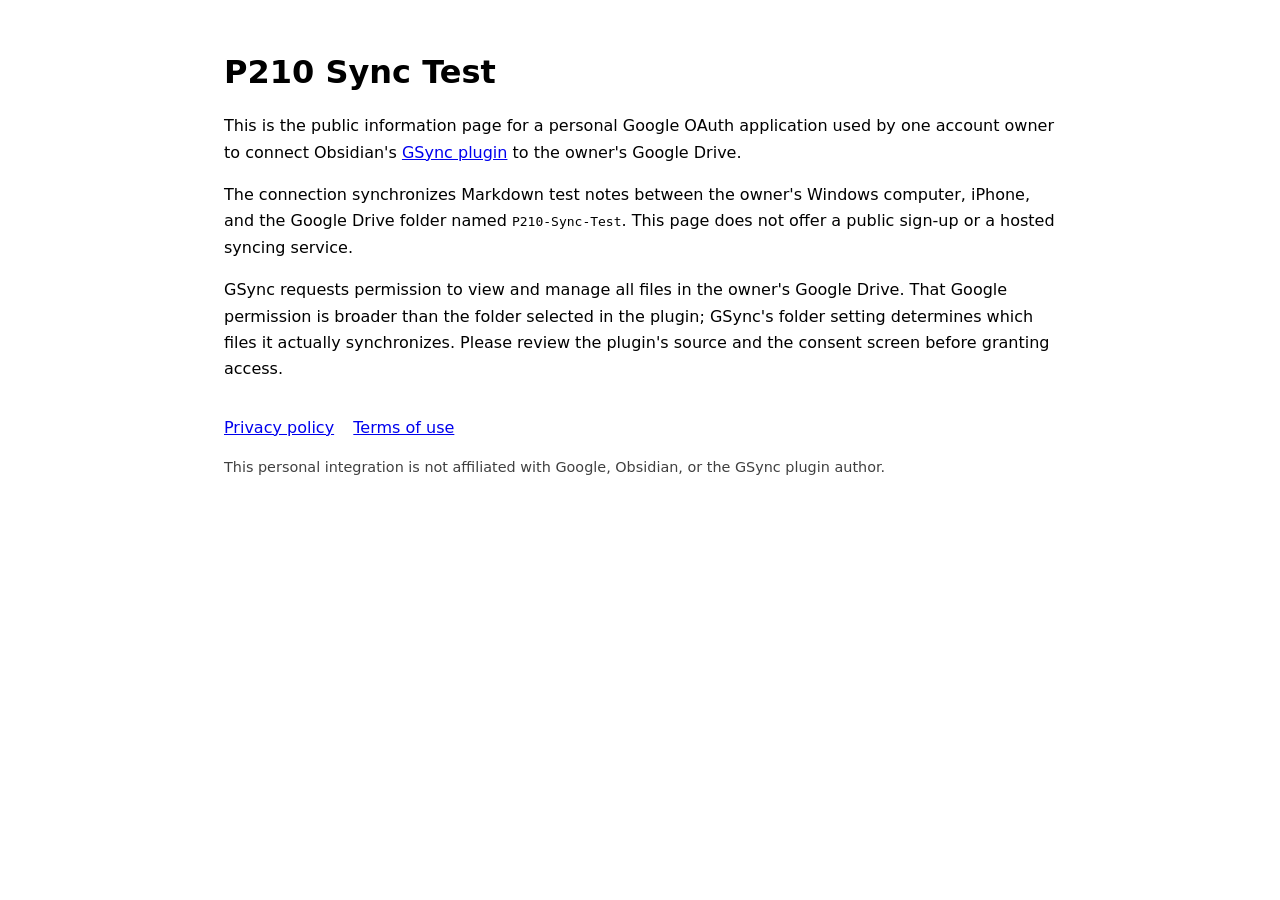
<file: index.html>
<!doctype html>
<html lang="en">
<head>
  <meta charset="utf-8">
  <meta name="viewport" content="width=device-width, initial-scale=1">
  <title>P210 Sync Test</title>
  <link rel="stylesheet" href="style.css">
</head>
<body>
  <main>
    <h1>P210 Sync Test</h1>
    <p>This is the public information page for a personal Google OAuth application used by one account owner to connect Obsidian's <a href="https://github.com/dg0988/ObsidianGSync">GSync plugin</a> to the owner's Google Drive.</p>
    <p>The connection synchronizes Markdown test notes between the owner's Windows computer, iPhone, and the Google Drive folder named <code>P210-Sync-Test</code>. This page does not offer a public sign-up or a hosted syncing service.</p>
    <p>GSync requests permission to view and manage all files in the owner's Google Drive. That Google permission is broader than the folder selected in the plugin; GSync's folder setting determines which files it actually synchronizes. Please review the plugin's source and the consent screen before granting access.</p>
    <nav aria-label="Site information">
      <a href="privacy.html">Privacy policy</a>
      <a href="terms.html">Terms of use</a>
    </nav>
    <p class="small">This personal integration is not affiliated with Google, Obsidian, or the GSync plugin author.</p>
  </main>
</body>
</html>
</file>
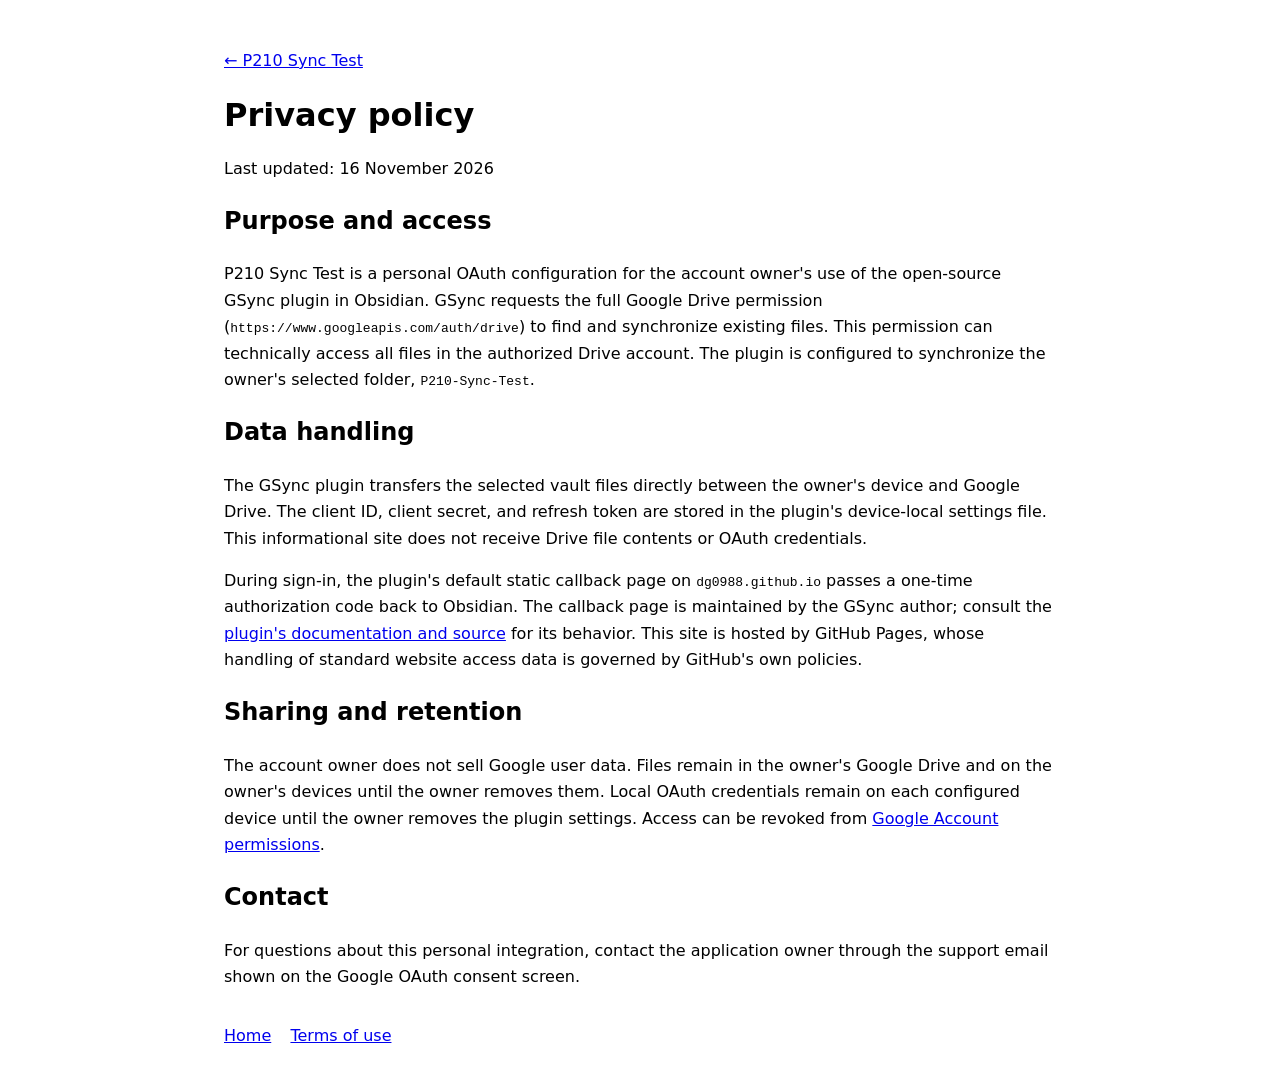
<file: privacy.html>
<!doctype html>
<html lang="en">
<head>
  <meta charset="utf-8">
  <meta name="viewport" content="width=device-width, initial-scale=1">
  <title>Privacy policy | P210 Sync Test</title>
  <link rel="stylesheet" href="style.css">
</head>
<body>
  <main>
    <p><a href="index.html">← P210 Sync Test</a></p>
    <h1>Privacy policy</h1>
    <p>Last updated: 16 November 2026</p>
    <h2>Purpose and access</h2>
    <p>P210 Sync Test is a personal OAuth configuration for the account owner's use of the open-source GSync plugin in Obsidian. GSync requests the full Google Drive permission (<code>https://www.googleapis.com/auth/drive</code>) to find and synchronize existing files. This permission can technically access all files in the authorized Drive account. The plugin is configured to synchronize the owner's selected folder, <code>P210-Sync-Test</code>.</p>
    <h2>Data handling</h2>
    <p>The GSync plugin transfers the selected vault files directly between the owner's device and Google Drive. The client ID, client secret, and refresh token are stored in the plugin's device-local settings file. This informational site does not receive Drive file contents or OAuth credentials.</p>
    <p>During sign-in, the plugin's default static callback page on <code>dg0988.github.io</code> passes a one-time authorization code back to Obsidian. The callback page is maintained by the GSync author; consult the <a href="https://github.com/dg0988/ObsidianGSync">plugin's documentation and source</a> for its behavior. This site is hosted by GitHub Pages, whose handling of standard website access data is governed by GitHub's own policies.</p>
    <h2>Sharing and retention</h2>
    <p>The account owner does not sell Google user data. Files remain in the owner's Google Drive and on the owner's devices until the owner removes them. Local OAuth credentials remain on each configured device until the owner removes the plugin settings. Access can be revoked from <a href="https://myaccount.google.com/permissions">Google Account permissions</a>.</p>
    <h2>Contact</h2>
    <p>For questions about this personal integration, contact the application owner through the support email shown on the Google OAuth consent screen.</p>
    <nav aria-label="Site information"><a href="index.html">Home</a><a href="terms.html">Terms of use</a></nav>
  </main>
</body>
</html>
</file>
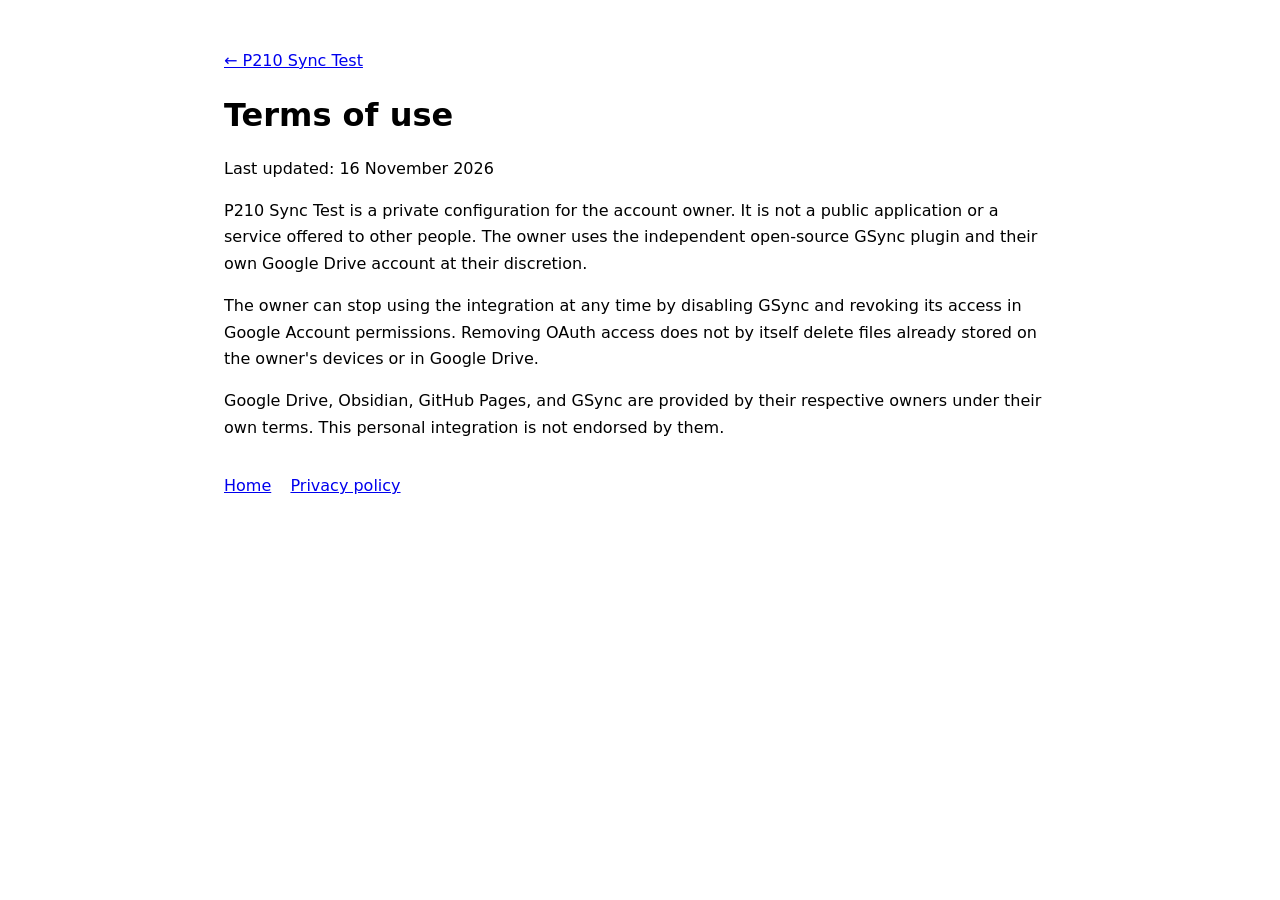
<file: terms.html>
<!doctype html>
<html lang="en">
<head>
  <meta charset="utf-8">
  <meta name="viewport" content="width=device-width, initial-scale=1">
  <title>Terms of use | P210 Sync Test</title>
  <link rel="stylesheet" href="style.css">
</head>
<body>
  <main>
    <p><a href="index.html">← P210 Sync Test</a></p>
    <h1>Terms of use</h1>
    <p>Last updated: 16 November 2026</p>
    <p>P210 Sync Test is a private configuration for the account owner. It is not a public application or a service offered to other people. The owner uses the independent open-source GSync plugin and their own Google Drive account at their discretion.</p>
    <p>The owner can stop using the integration at any time by disabling GSync and revoking its access in Google Account permissions. Removing OAuth access does not by itself delete files already stored on the owner's devices or in Google Drive.</p>
    <p>Google Drive, Obsidian, GitHub Pages, and GSync are provided by their respective owners under their own terms. This personal integration is not endorsed by them.</p>
    <nav aria-label="Site information"><a href="index.html">Home</a><a href="privacy.html">Privacy policy</a></nav>
  </main>
</body>
</html>
</file>
<file: style.css>
:root { color-scheme: light dark; font-family: system-ui, -apple-system, "Segoe UI", sans-serif; line-height: 1.65; }
body { margin: 0; padding: 2rem 1.2rem; }
main { max-width: 52rem; margin: auto; }
h1 { line-height: 1.2; }
nav { display: flex; gap: 1.2rem; flex-wrap: wrap; margin-top: 2rem; }
code { overflow-wrap: anywhere; }
.small { font-size: 0.9rem; opacity: 0.75; }
</file>
